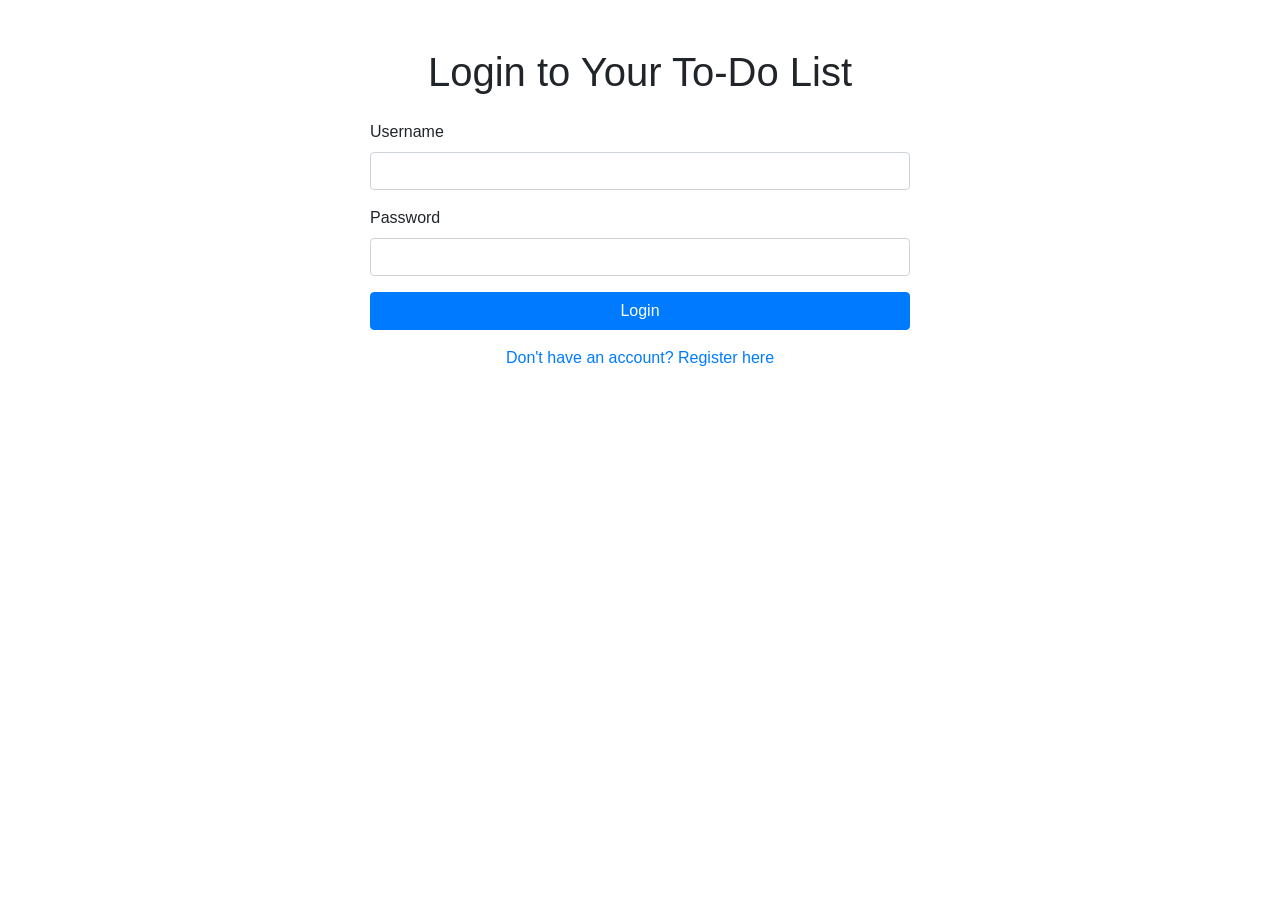
<file: index.html>
<!DOCTYPE html>
<html lang="en">
<head>
    <meta charset="UTF-8">
    <meta name="viewport" content="width=device-width, initial-scale=1, shrink-to-fit=no">
    <title>Login - To-Do List</title>
    <link href="https://maxcdn.bootstrapcdn.com/bootstrap/4.5.2/css/bootstrap.min.css" rel="stylesheet">
</head>
<body>
    <div class="container mt-5">
        <h1 class="text-center">Login to Your To-Do List</h1>
        <div class="row justify-content-center mt-4">
            <div class="col-md-6">
                <form id="login-form" action="login.php" method="POST">
                    <div class="form-group">
                        <label for="username">Username</label>
                        <input type="text" class="form-control" id="username" name="username" required>
                    </div>
                    <div class="form-group">
                        <label for="password">Password</label>
                        <input type="password" class="form-control" id="password" name="password" required>
                    </div>
                    <button type="submit" class="btn btn-primary btn-block">Login</button>
                </form>
                <div class="text-center mt-3">
                    <a href="register.html">Don't have an account? Register here</a>
                </div>
            </div>
        </div>
    </div>

    <script src="https://code.jquery.com/jquery-3.5.1.slim.min.js"></script>
    <script src="https://cdn.jsdelivr.net/npm/@popperjs/core@2.9.3/dist/umd/popper.min.js"></script>
    <script src="https://stackpath.bootstrapcdn.com/bootstrap/4.5.2/js/bootstrap.min.js"></script>
</body>
</html>
</file>
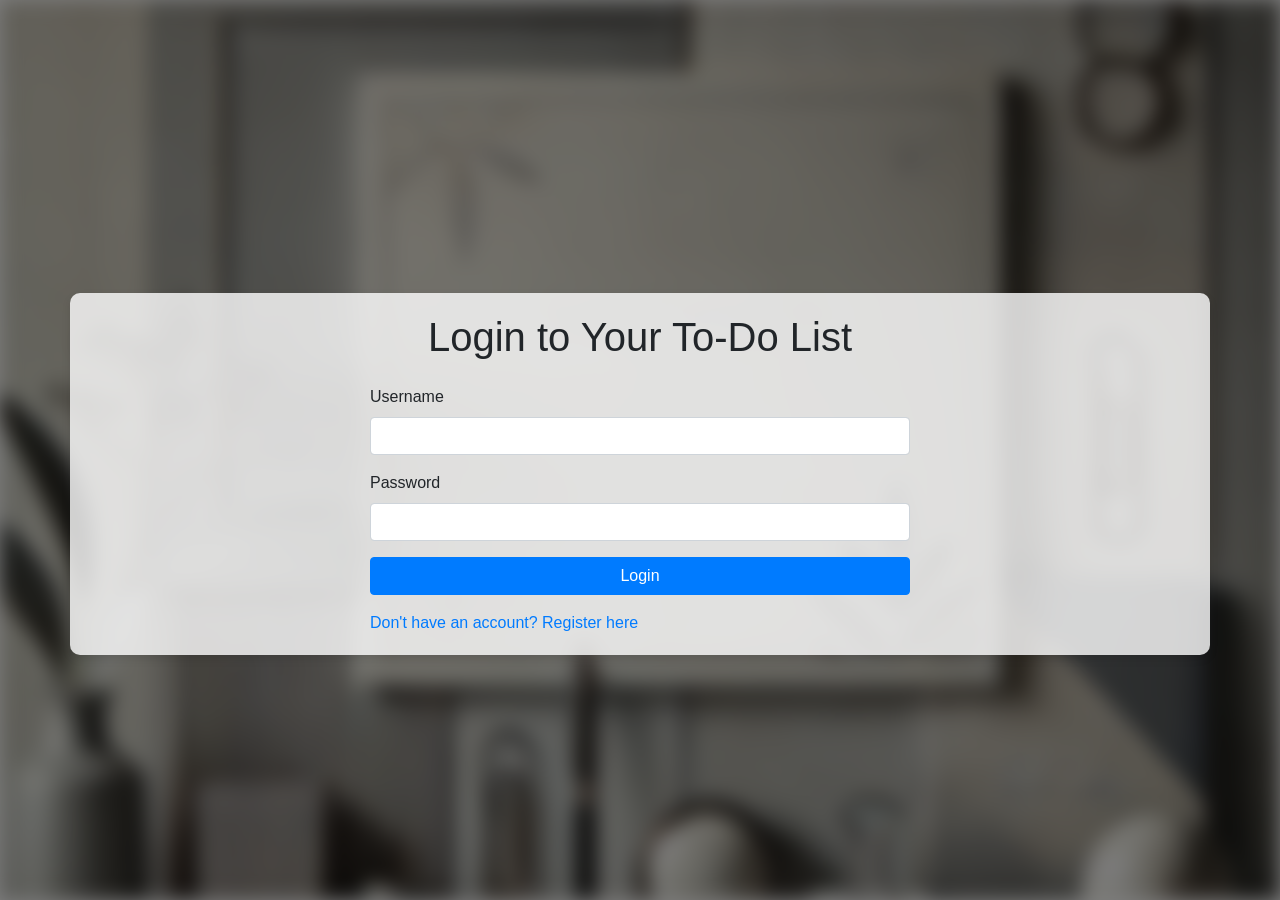
<file: login.html>
<!DOCTYPE html>
<html lang="en">
<head>
    <meta charset="UTF-8">
    <meta name="viewport" content="width=device-width, initial-scale=1, shrink-to-fit=no">
    <title>Login - To-Do List</title>
    <link href = '/assets/css/styles.css' rel="stylesheet">
    <link href="https://maxcdn.bootstrapcdn.com/bootstrap/4.5.2/css/bootstrap.min.css" rel="stylesheet">
</head>
<body>
    <div class="container mt-5">
        <h1 class="text-center">Login to Your To-Do List</h1>
        <div class="row justify-content-center mt-4">
            <div class="col-md-6">
                <form id="login-form" action="index.php" method="POST">
                    <div class="form-group">
                        <label for="username">Username</label>
                        <input type="text" class="form-control" id="username" name="username" required>
                    </div>
                    <div class="form-group">
                        <label for="password">Password</label>
                        <input type="password" class="form-control" id="password" name="password" required>
                    </div>
                    <button type="submit" class="btn btn-primary btn-block">Login</button>
                </form>
                <div class="text-center mt-3">
              
        </div>      <a href="register.html">Don't have an account? Register here</a>
                </div>
            </div>
    </div>

    <script src="https://code.jquery.com/jquery-3.5.1.slim.min.js"></script>
    <script src="https://cdn.jsdelivr.net/npm/@popperjs/core@2.9.3/dist/umd/popper.min.js"></script>
    <script src="https://stackpath.bootstrapcdn.com/bootstrap/4.5.2/js/bootstrap.min.js"></script>
</body>
</html>
</file>
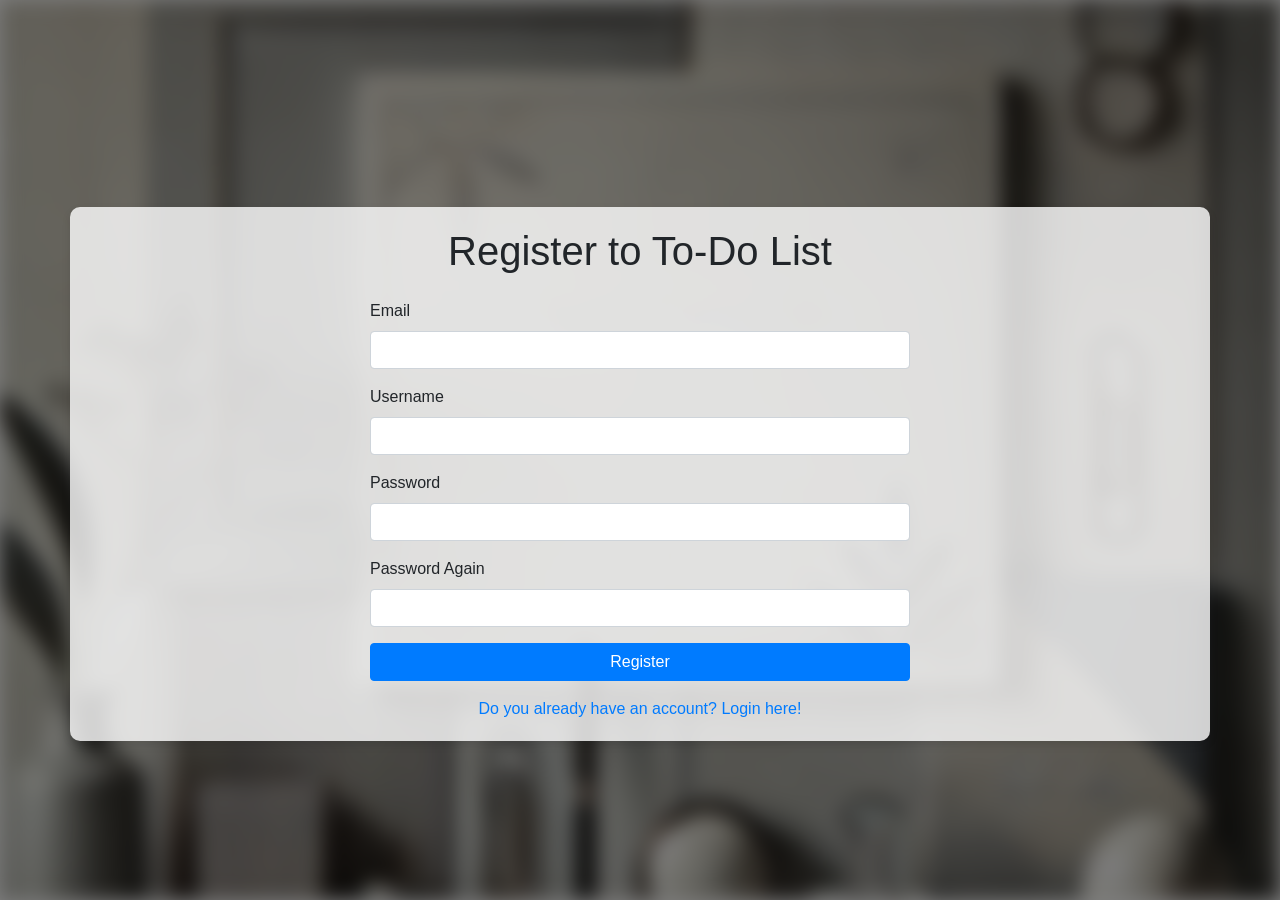
<file: register.html>
<!DOCTYPE html>
<html lang="en">
<head>
    <meta charset="UTF-8">
    <meta name="viewport" content="width=device-width, initial-scale=1.0">
    <title>Register - To-Do List</title>
    <link href='/assets/css/styles.css' rel="stylesheet">
    <link href="https://maxcdn.bootstrapcdn.com/bootstrap/4.5.2/css/bootstrap.min.css" rel="stylesheet">
</head>
<body>
    <div class="container mt-5">
        <h1 class="text-center">Register to To-Do List</h1>
        <div class="row justify-content-center mt-4">
            <div class="col-md-6">
                <form id="register-form" action="register.php" method="POST">
                    <div class="form-group">
                        <label for="email">Email</label>
                        <input type="email" class="form-control" id="email" name="email" required>
                    </div>
                    <div class="form-group">
                        <label for="username">Username</label>
                        <input type="text" class="form-control" id="username" name="username" required>
                    </div>
                    <div class="form-group">
                        <label for="password1">Password</label>
                        <input type="password" class="form-control" id="password1" name="password1" required>
                    </div>
                    <div class="form-group">
                        <label for="password2">Password Again</label>
                        <input type="password" class="form-control" id="password2" name="password2" required>
                    </div>
                    <button type="submit" class="btn btn-primary btn-block">Register</button>
                </form>
                <div class="text-center mt-3">
                    <a href="login.html">Do you already have an account? Login here!</a>
                </div>
            </div>
        </div>
    </div>
    <script src="https://code.jquery.com/jquery-3.5.1.slim.min.js"></script>
    <script src="https://cdn.jsdelivr.net/npm/@popperjs/core@2.9.3/dist/umd/popper.min.js"></script>
    <script src="https://stackpath.bootstrapcdn.com/bootstrap/4.5.2/js/bootstrap.min.js"></script>
</body>
</html>
</file>
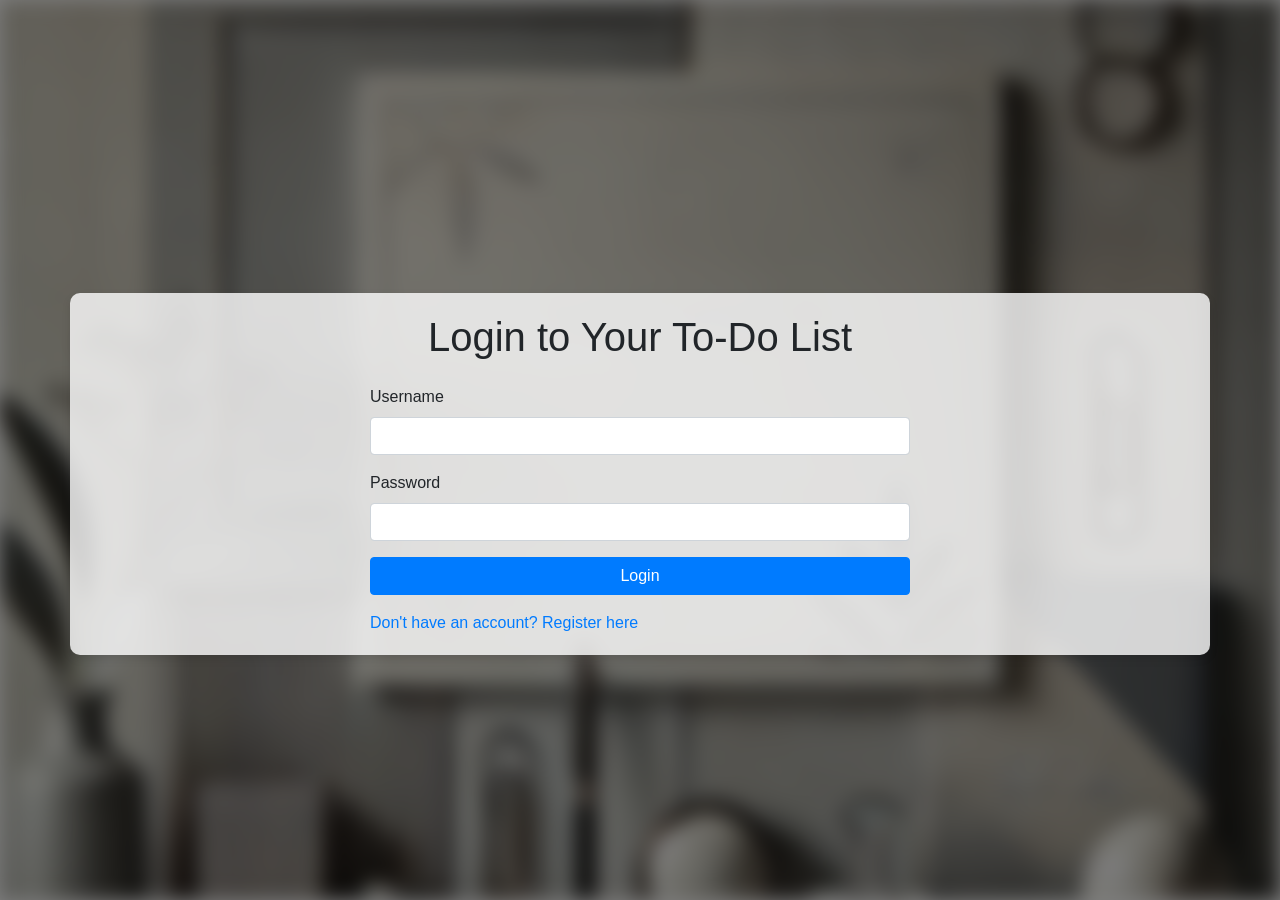
<file: assets/html and php/login.html>
<!DOCTYPE html>
<html lang="en">
<head>
    <meta charset="UTF-8">
    <meta name="viewport" content="width=device-width, initial-scale=1, shrink-to-fit=no">
    <title>Login - To-Do List</title>
    <link href = '/assets/css/styles.css' rel="stylesheet">
    <link href="https://maxcdn.bootstrapcdn.com/bootstrap/4.5.2/css/bootstrap.min.css" rel="stylesheet">
</head>
<body>
    <div class="container mt-5">
        <h1 class="text-center">Login to Your To-Do List</h1>
        <div class="row justify-content-center mt-4">
            <div class="col-md-6">
                <form id="login-form" action="index.php" method="POST">
                    <div class="form-group">
                        <label for="username">Username</label>
                        <input type="text" class="form-control" id="username" name="username" required>
                    </div>
                    <div class="form-group">
                        <label for="password">Password</label>
                        <input type="password" class="form-control" id="password" name="password" required>
                    </div>
                    <button type="submit" class="btn btn-primary btn-block">Login</button>
                </form>
                <div class="text-center mt-3">
              
        </div>      <a href="register.html">Don't have an account? Register here</a>
                </div>
            </div>
    </div>
    <script src="/assets/js/scripts.js"></script>
    <script src="https://code.jquery.com/jquery-3.5.1.slim.min.js"></script>
    <script src="https://cdn.jsdelivr.net/npm/@popperjs/core@2.9.3/dist/umd/popper.min.js"></script>
    <script src="https://stackpath.bootstrapcdn.com/bootstrap/4.5.2/js/bootstrap.min.js"></script>
</body>
</html>
</file>
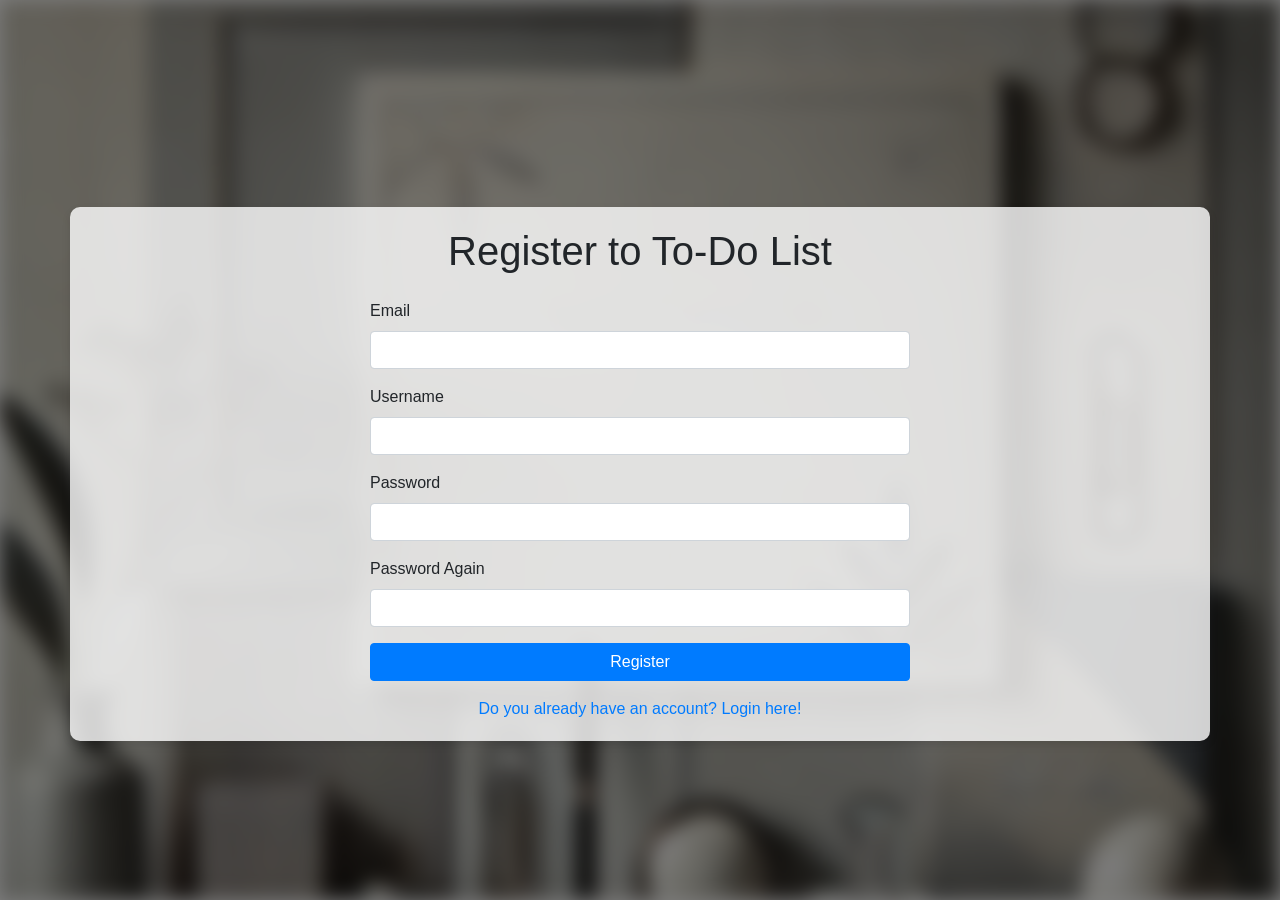
<file: assets/html and php/register.html>
<!DOCTYPE html>
<html lang="en">
<head>
    <meta charset="UTF-8">
    <meta name="viewport" content="width=device-width, initial-scale=1.0">
    <title>Register - To-Do List</title>
    <link href="/assets/css/styles.css" rel="stylesheet">
    <link href="https://maxcdn.bootstrapcdn.com/bootstrap/4.5.2/css/bootstrap.min.css" rel="stylesheet">
</head>
<body>
    <div class="container mt-5">
        <h1 class="text-center">Register to To-Do List</h1>
        <div class="row justify-content-center mt-4">
            <div class="col-md-6">
                <form id="register-form" action="register.php" method="POST">
                    <div class="form-group">
                        <label for="email">Email</label>
                        <input type="email" class="form-control" id="email" name="email" required>
                    </div>
                    <div class="form-group">
                        <label for="username">Username</label>
                        <input type="text" class="form-control" id="username" name="username" required>
                    </div>
                    <div class="form-group">
                        <label for="password1">Password</label>
                        <input type="password" class="form-control" id="password1" name="password1" required>
                    </div>
                    <div class="form-group">
                        <label for="password2">Password Again</label>
                        <input type="password" class="form-control" id="password2" name="password2" required>
                    </div>
                    <button type="submit" class="btn btn-primary btn-block">Register</button>
                </form>
                <div class="text-center mt-3">
                    <a href="login.html">Do you already have an account? Login here!</a>
                </div>
            </div>
        </div>
    </div>
    <script src="/assets/js/scripts.js"></script>
    <script src="https://code.jquery.com/jquery-3.5.1.slim.min.js"></script>
    <script src="https://cdn.jsdelivr.net/npm/@popperjs/core@2.9.3/dist/umd/popper.min.js"></script>
    <script src="https://stackpath.bootstrapcdn.com/bootstrap/4.5.2/js/bootstrap.min.js"></script>
</body>
</html>
</file>
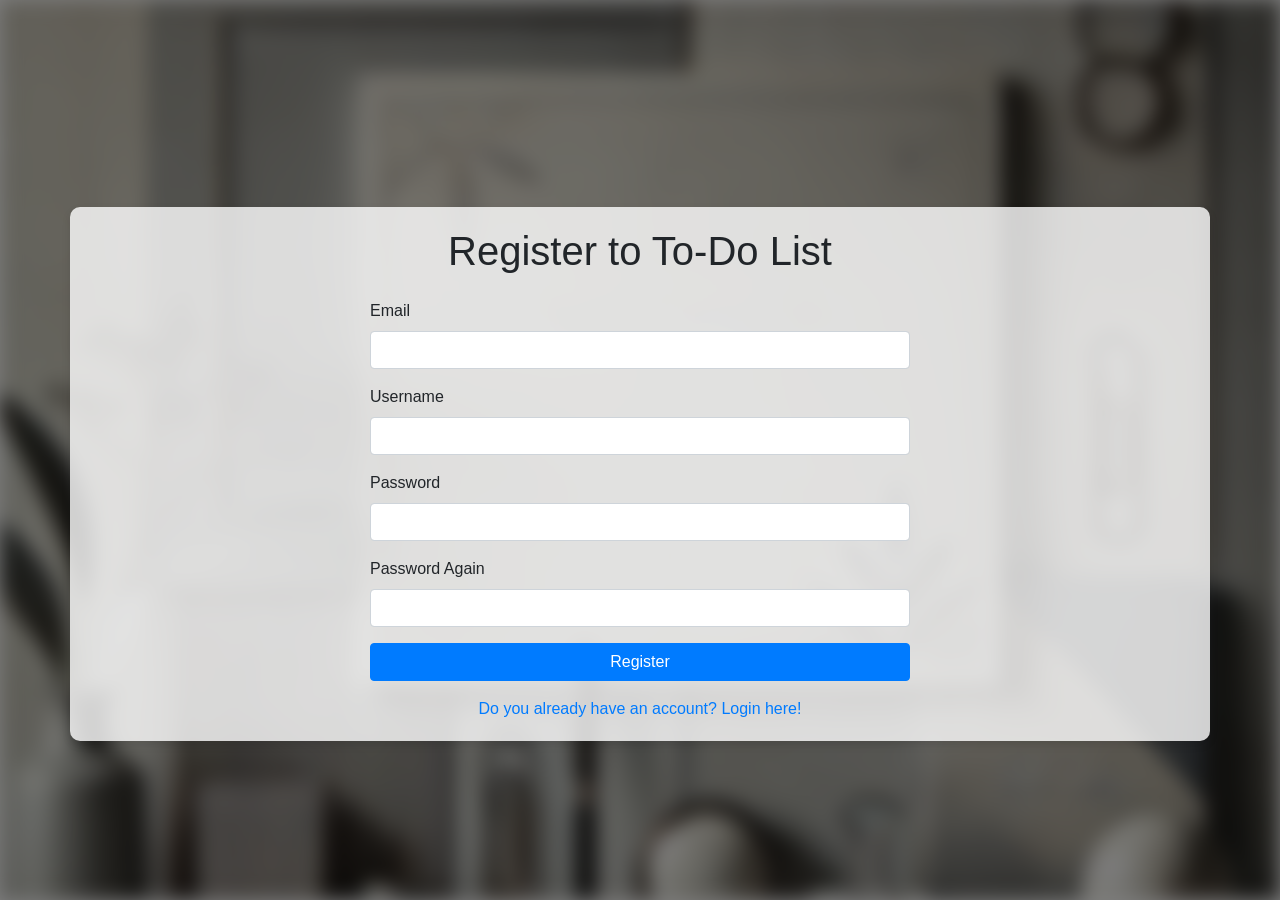
<file: assets/html/register.html>
<!DOCTYPE html>
<html lang="en">
<head>
    <meta charset="UTF-8">
    <meta name="viewport" content="width=device-width, initial-scale=1.0">
    <title>Register - To-Do List</title>
    <link href="/assets/css/styles.css" rel="stylesheet">
    <link href="https://maxcdn.bootstrapcdn.com/bootstrap/4.5.2/css/bootstrap.min.css" rel="stylesheet">
</head>
<body>
    <div class="container mt-5">
        <h1 class="text-center">Register to To-Do List</h1>
        <div class="row justify-content-center mt-4">
            <div class="col-md-6">
                <form id="register-form" action="/assets/php/register.php" method="POST">
                    <div class="form-group">
                        <label for="email">Email</label>
                        <input type="email" class="form-control" id="email" name="email" required>
                    </div>
                    <div class="form-group">
                        <label for="username">Username</label>
                        <input type="text" class="form-control" id="username" name="username" required>
                    </div>
                    <div class="form-group">
                        <label for="password1">Password</label>
                        <input type="password" class="form-control" id="password1" name="password1" required>
                    </div>
                    <div class="form-group">
                        <label for="password2">Password Again</label>
                        <input type="password" class="form-control" id="password2" name="password2" required>
                    </div>
                    <button type="submit" class="btn btn-primary btn-block">Register</button>
                </form>
                <div class="text-center mt-3">
                    <a href="login.html">Do you already have an account? Login here!</a>
                </div>
            </div>
        </div>
    </div>
    <script src="/assets/js/scripts.js"></script>
    <script src="https://code.jquery.com/jquery-3.5.1.slim.min.js"></script>
    <script src="https://cdn.jsdelivr.net/npm/@popperjs/core@2.9.3/dist/umd/popper.min.js"></script>
    <script src="https://stackpath.bootstrapcdn.com/bootstrap/4.5.2/js/bootstrap.min.js"></script>
</body>
</html>
</file>
<file: assets/css/styles.css>
html {
    line-height: 1.15; /* 1 */
    -webkit-text-size-adjust: 100%; /* 2 */
}
body {
    margin: 0;
    position: relative;
    height: 100vh;
    display: flex;
    align-items: center;
    justify-content: center;
}

body::before {
    content: "";
    position: absolute;
    top: 0;
    left: 0;
    width: 100%;
    height: 100%;
    background-image: url('/pics/bg/bg_login_reg.webp');
    background-size: cover;
    background-position: center;
    filter: blur(10px);
    z-index: -1;
}

body::after {
    content: "";
    position: absolute;
    top: 0;
    left: 0;
    width: 100%;
    height: 100%;
    background: rgba(0, 0, 0, 0.5); /* Dark overlay */
    z-index: -1;
}

.container {
    position: relative;
    z-index: 1;
    background: rgba(255, 255, 255, 0.8); /* Semi-transparent background for form */
    padding: 20px;
    border-radius: 10px;
    box-shadow: 0 4px 8px rgba(0, 0, 0, 0.1);
}
</file>
